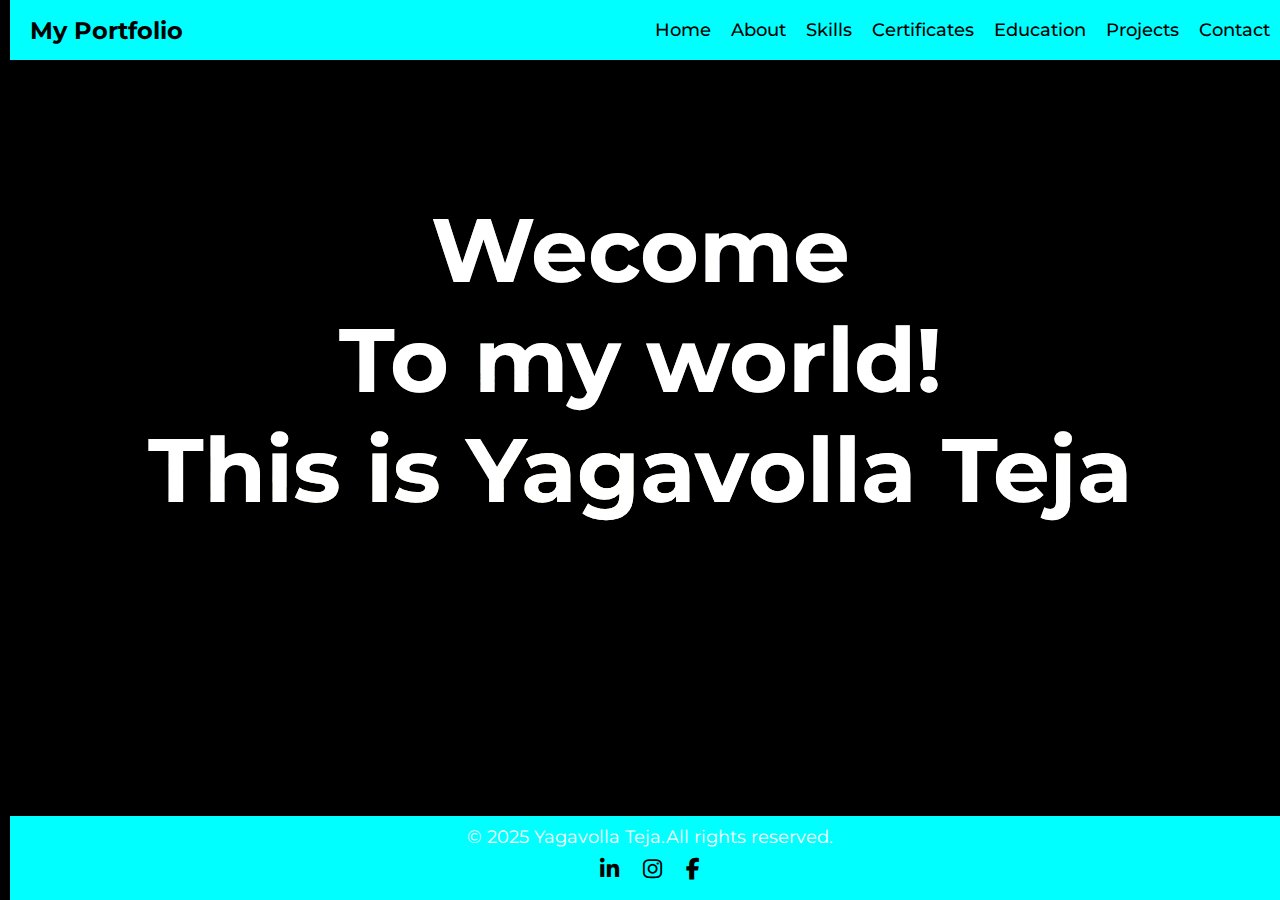
<file: index.html>
<!DOCTYPE html>
<html lang="en">
<head>
    <meta charset="UTF-8">
    <meta name="viewport" content="width=device-width, initial-scale=1.0">
    <link rel="icon" href="Assets/my_photo.jpg">
    <link rel="stylesheet" href="style.css">
    <link rel="stylesheet" href="https://cdnjs.cloudflare.com/ajax/libs/font-awesome/6.7.2/css/all.min.css" integrity="sha512-Evv84Mr4kqVGRNSgIGL/F/aIDqQb7xQ2vcrdIwxfjThSH8CSR7PBEakCr51Ck+w+/U6swU2Im1vVX0SVk9ABhg==" crossorigin="anonymous" referrerpolicy="no-referrer" />
    <link rel="preconnect" href="https://fonts.googleapis.com">
    <link rel="preconnect" href="https://fonts.gstatic.com" crossorigin>
    <link href="https://fonts.googleapis.com/css2?family=Montserrat:ital,wght@0,100..900;1,100..900&family=Quicksand:wght@300..700&display=swap" rel="stylesheet">
    <link rel="stylesheet" href="https://cdnjs.cloudflare.com/ajax/libs/font-awesome/6.7.2/css/all.min.css" integrity="sha512-Evv84Mr4kqVGRNSgIGL/F/aIDqQb7xQ2vcrdIwxfjThSH8CSR7PBEakCr51Ck+w+/U6swU2Im1vVX0SVk9ABhg==" crossorigin="anonymous" referrerpolicy="no-referrer" />
    <title>New Portfolio</title>
</head>
<body>
    <!-- Navigation Bar -->
    <nav class="container">
        <label class="logo">My Portfolio</label>
        <input type="checkbox" class="check" id="check">
        <label for="check" class="menu-option" id="check-icon"><i class="fa-solid fa-bars"></i></label>
            <ul class="menu-details">
                <li class="home-nav"><a href="index.html" target="_parent">Home</a></li>
                <li><a href="about.html" target="_parent">About</a></li>
                <li><a href="skill.html" target="_parent">Skills</a></li>
                <li><a href="certificates.html" target="_parent">Certificates</a></li>
                <li><a href="Education.html">Education</a></li>
                <li><a href="projects.html">Projects</a></li>
                <li><a href="contact.html">Contact</a></li>
            </ul>
    </nav>
    <!-- Main Page -->
    <section class="home">
        <h1 class="home_head" id="heading">Wecome <br>To my world!<br>This is Yagavolla Teja</h1>
    </section>
    <footer>
        <p>&copy; 2025 Yagavolla Teja.All rights reserved.</p>
        <div class="social-media">
            <a href="https://www.linkedin.com/in/yagavolla-teja-bb7b11293"><i class="fa-brands fa-linkedin-in"></i></a>
            <a href="https://www.instagram.com/tejesh_royal_143?igsh=bjMwYjVwenppc2l5"><i class="fa-brands fa-instagram"></i></a>
            <a href="https://www.facebook.com/share/15bmQJQtwC/?mibextid=qi2Omg"><i class="fa-brands fa-facebook-f"></i></a>
            <!-- <a href="https:yagavollateja@gmail.com"><i class="fa-solid fa-envelope"></i></a> -->
        </div>
    </footer>
    
<!-- <script src="script.js"></script> -->
</body>
</html>
</file>
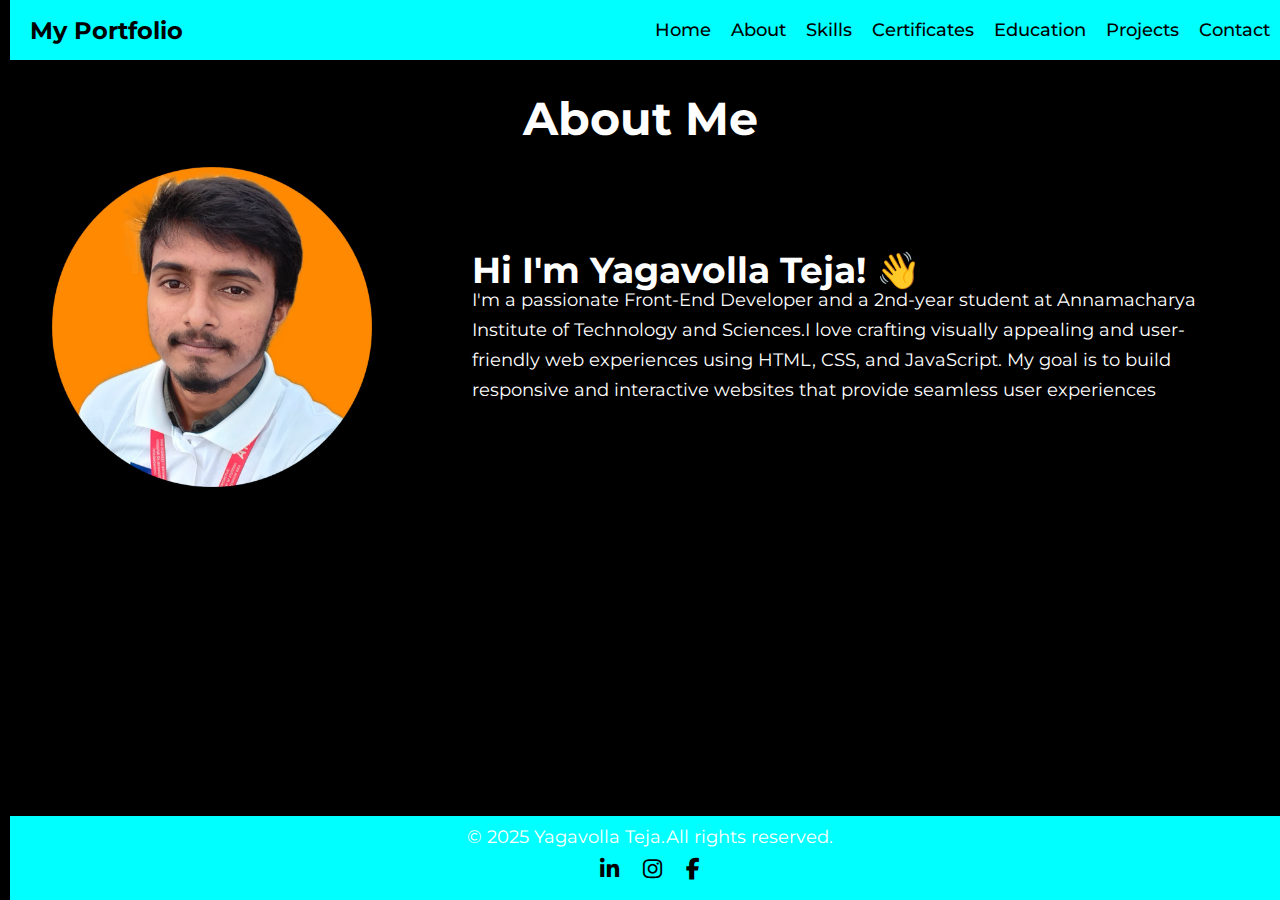
<file: about.html>
<!DOCTYPE html>
<html lang="en">
<head>
    <meta charset="UTF-8">
    <meta name="viewport" content="width=device-width, initial-scale=1.0">
    <link rel="icon" href="Assets/my_photo.jpg">
    <link rel="stylesheet" href="style.css">
    <link rel="stylesheet" href="about.css">
    <link rel="stylesheet" href="https://cdnjs.cloudflare.com/ajax/libs/font-awesome/6.7.2/css/all.min.css" integrity="sha512-Evv84Mr4kqVGRNSgIGL/F/aIDqQb7xQ2vcrdIwxfjThSH8CSR7PBEakCr51Ck+w+/U6swU2Im1vVX0SVk9ABhg==" crossorigin="anonymous" referrerpolicy="no-referrer" />
    <link rel="preconnect" href="https://fonts.googleapis.com">
    <link rel="preconnect" href="https://fonts.gstatic.com" crossorigin>
    <link href="https://fonts.googleapis.com/css2?family=Montserrat:ital,wght@0,100..900;1,100..900&family=Quicksand:wght@300..700&display=swap" rel="stylesheet">
    <link rel="stylesheet" href="https://cdnjs.cloudflare.com/ajax/libs/font-awesome/6.7.2/css/all.min.css" integrity="sha512-Evv84Mr4kqVGRNSgIGL/F/aIDqQb7xQ2vcrdIwxfjThSH8CSR7PBEakCr51Ck+w+/U6swU2Im1vVX0SVk9ABhg==" crossorigin="anonymous" referrerpolicy="no-referrer" />
    <title>about me</title>
</head>
<body>
    <!-- Navigation Bar -->
    <nav class="container">
        <label class="logo">My Portfolio</label>
        <input type="checkbox" class="check" id="check">
        <label for="check" class="menu-option" id="check-icon"><i class="fa-solid fa-bars"></i></label>
        <ul class="menu-details">
            <li class="home-nav"><a href="index.html">Home</a></li>
            <li><a href="about.html" target="_parent">About</a></li>
            <li><a href="skill.html">Skills</a></li>
            <li><a href="certificates.html" target="_parent">Certificates</a></li>
            <li><a href="Education.html">Education</a></li>
            <li><a href="project.html">Projects</a></li>
            <li><a href="contact.html">Contact</a></li>
        </ul>
    </nav>
    <h2 class="abt">About Me</h2>
    <div class="hidden" id="introduction">
        <div class="photo">
            <img src="Assets/my_photo.jpg" class="my_photo" alt="My_photo">
        </div>
        <div class="about">
            <h1>Hi I'm Yagavolla Teja! 👋</h1>
            <p>I'm a passionate Front-End Developer and a 2nd-year student at Annamacharya Institute of Technology and Sciences.I love crafting visually appealing and user-friendly web experiences using HTML, CSS, and JavaScript. My goal is to build responsive and interactive websites that provide seamless user experiences</p>
        </div>
    </div>
    <footer>
        <p>&copy; 2025 Yagavolla Teja.All rights reserved.</p>
        <div class="social-media">
            <a href="https://www.linkedin.com/in/yagavolla-teja-bb7b11293"><i class="fa-brands fa-linkedin-in"></i></a>
            <a href="https://www.instagram.com/tejesh_royal_143?igsh=bjMwYjVwenppc2l5"><i class="fa-brands fa-instagram"></i></a>
            <a href="https://www.facebook.com/share/15bmQJQtwC/?mibextid=qi2Omg"><i class="fa-brands fa-facebook-f"></i></a>
        </div>
    </footer>
</body>
</html>
</file>
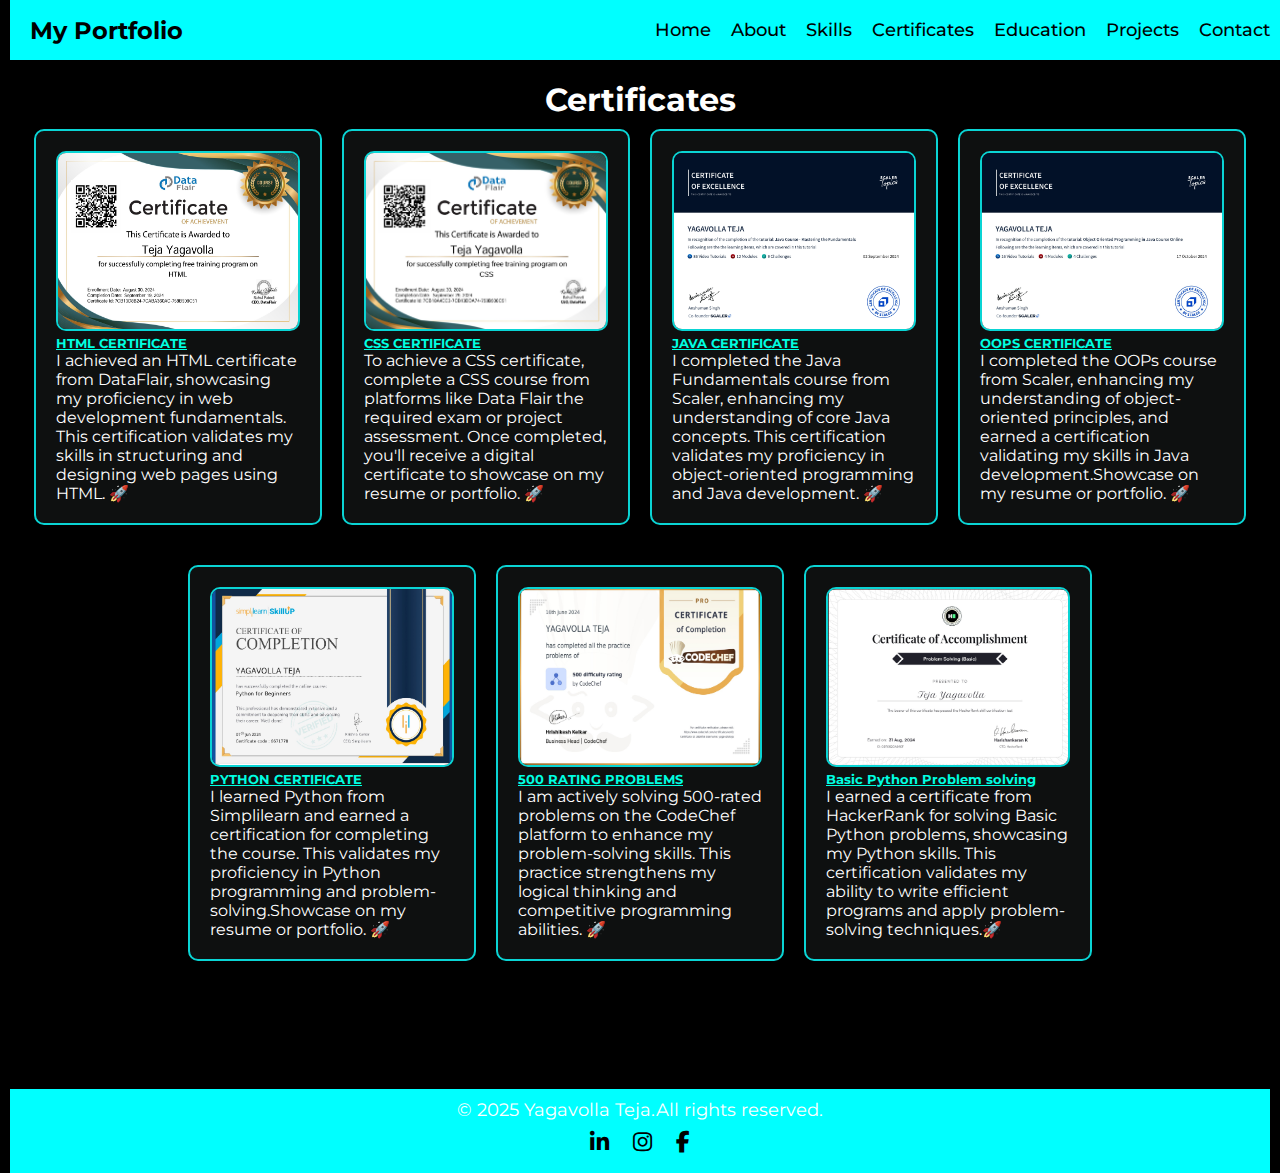
<file: certificates.html>
<!DOCTYPE html>
<html lang="en">
<head>
    <meta charset="UTF-8">
    <meta name="viewport" content="width=device-width, initial-scale=1.0">
    <link rel="icon" href="Assets/my_photo.jpg">
    <link rel="stylesheet" href="style.css">
    <link rel="stylesheet" href="certificates.css">
    <link rel="stylesheet" href="https://cdnjs.cloudflare.com/ajax/libs/font-awesome/6.7.2/css/all.min.css" integrity="sha512-Evv84Mr4kqVGRNSgIGL/F/aIDqQb7xQ2vcrdIwxfjThSH8CSR7PBEakCr51Ck+w+/U6swU2Im1vVX0SVk9ABhg==" crossorigin="anonymous" referrerpolicy="no-referrer" />
    <link rel="preconnect" href="https://fonts.googleapis.com">
    <link rel="preconnect" href="https://fonts.gstatic.com" crossorigin>
    <link href="https://fonts.googleapis.com/css2?family=Montserrat:ital,wght@0,100..900;1,100..900&family=Quicksand:wght@300..700&display=swap" rel="stylesheet">
    <link rel="stylesheet" href="https://cdnjs.cloudflare.com/ajax/libs/font-awesome/6.7.2/css/all.min.css" integrity="sha512-Evv84Mr4kqVGRNSgIGL/F/aIDqQb7xQ2vcrdIwxfjThSH8CSR7PBEakCr51Ck+w+/U6swU2Im1vVX0SVk9ABhg==" crossorigin="anonymous" referrerpolicy="no-referrer" />
    <title>Certificates</title>
</head>
<body>
    <!-- Navigation Bar -->
    <nav class="container">
        <label class="logo">My Portfolio</label>
        <input type="checkbox" class="check" id="check">
        <label for="check" class="menu-option" id="check-icon"><i class="fa-solid fa-bars"></i></label>
            <ul class="menu-details">
                <li class="home-nav"><a href="index.html" target="_parent">Home</a></li>
                <li><a href="about.html" target="_parent">About</a></li>
                <li><a href="skill.html" target="_parent">Skills</a></li>
                <li><a href="certificates.html" target="_parent">Certificates</a></li>
                <li><a href="Education.html">Education</a></li>
                <li><a href="projects.html">Projects</a></li>
                <li><a href="contact.html">Contact</a></li>
            </ul>
    </nav>
    <h1 class="certify">Certificates</h1>
    <!-- Main Page -->
    <section class="home">
        <div class="card" style="width: 18rem;">
            <img src="Assets/HTML_certificate.jpg" class="card-img-top" alt="HTML_certificate">
            <div class="card-body">
              <h5 class="card-title">HTML CERTIFICATE</h5>
              <p class="card-text">I achieved an HTML certificate from DataFlair, showcasing my proficiency in web development fundamentals. This certification validates my skills in structuring and designing web pages using HTML. 🚀</p>
            </div>
          </div>
          <div class="card" style="width: 18rem;">
            <img src="Assets/css_certificate.jpg" class="card-img-top" alt="CSS_certificate">
            <div class="card-body">
              <h5 class="card-title">CSS CERTIFICATE</h5>
              <p class="card-text">To achieve a CSS certificate, complete a CSS course from platforms like Data Flair the required exam or project assessment. Once completed, you'll receive a digital certificate to showcase on my resume or portfolio. 🚀</p>
            </div>
          </div>
          <div class="card" style="width: 18rem;">
            <img src="Assets/java_fundamentals Certificate.jpg" class="card-img-top" alt="JAVA_certificate">
            <div class="card-body">
              <h5 class="card-title">JAVA CERTIFICATE</h5>
              <p class="card-text">I completed the Java Fundamentals course from Scaler, enhancing my understanding of core Java concepts. This certification validates my proficiency in object-oriented programming and Java development. 🚀</p>
            </div>
          </div>
          <div class="card" style="width: 18rem;">
            <img src="Assets/OOPS Certificate_Scaller.jpg" class="card-img-top" alt="OOPS_certificate">
            <div class="card-body">
              <h5 class="card-title">OOPS CERTIFICATE</h5>
              <p class="card-text">I completed the OOPs course from Scaler, enhancing my understanding of object-oriented principles, and earned a certification validating my skills in Java development.Showcase on my resume or portfolio. 🚀</p>
            </div>
          </div>
          <div class="card" style="width: 18rem;">
            <img src="Assets/python_certificate.jpg" class="card-img-top" alt="css_certificate">
            <div class="card-body">
              <h5 class="card-title">PYTHON CERTIFICATE</h5>
              <p class="card-text">I learned Python from Simplilearn and earned a certification for completing the course. This validates my proficiency in Python programming and problem-solving.Showcase on my resume or portfolio. 🚀</p>
            </div>
          </div>
          <div class="card" style="width: 18rem;">
            <img src="Assets/problem_solving.jpg" class="card-img-top" alt="css_certificate">
            <div class="card-body">
              <h5 class="card-title">500 RATING PROBLEMS</h5>
              <p class="card-text">I am actively solving 500-rated problems on the CodeChef platform to enhance my problem-solving skills. This practice strengthens my logical thinking and competitive programming abilities. 🚀</p>
            </div>
          </div>
          <div class="card" style="width: 18rem;">
            <img src="Assets/python_basicProblem.jpg" class="card-img-top" alt="css_certificate">
            <div class="card-body">
              <h5 class="card-title">Basic Python Problem solving</h5>
              <p class="card-text">I earned a certificate from HackerRank for solving Basic Python problems, showcasing my Python skills. This certification validates my ability to write efficient programs and apply problem-solving techniques.🚀</p>
            </div>
          </div>
          <!-- <div class="card" style="width: 18rem;" id="last">
            <img src="Assets/css_certificate.jpg" class="card-img-top" alt="css_certificate">
            <div class="card-body">
              <h5 class="card-title">CSS CERTIFICATE</h5>
              <p class="card-text">To achieve a CSS certificate, complete a CSS course from platforms like Data Flair the required exam or project assessment. Once completed, you'll receive a digital certificate to showcase on your resume or portfolio. 🚀</p>
            </div>
          </div> -->
    </section>
    <footer>
        <p>&copy; 2025 Yagavolla Teja.All rights reserved.</p>
        <div class="social-media">
            <a href="https://www.linkedin.com/in/yagavolla-teja-bb7b11293"><i class="fa-brands fa-linkedin-in"></i></a>
            <a href="https://www.instagram.com/tejesh_royal_143?igsh=bjMwYjVwenppc2l5"><i class="fa-brands fa-instagram"></i></a>
            <a href="https://www.facebook.com/share/15bmQJQtwC/?mibextid=qi2Omg"><i class="fa-brands fa-facebook-f"></i></a>
        </div>
    </footer>
    
<!-- <script src="script.js"></script> -->
</body>
</html>
</file>
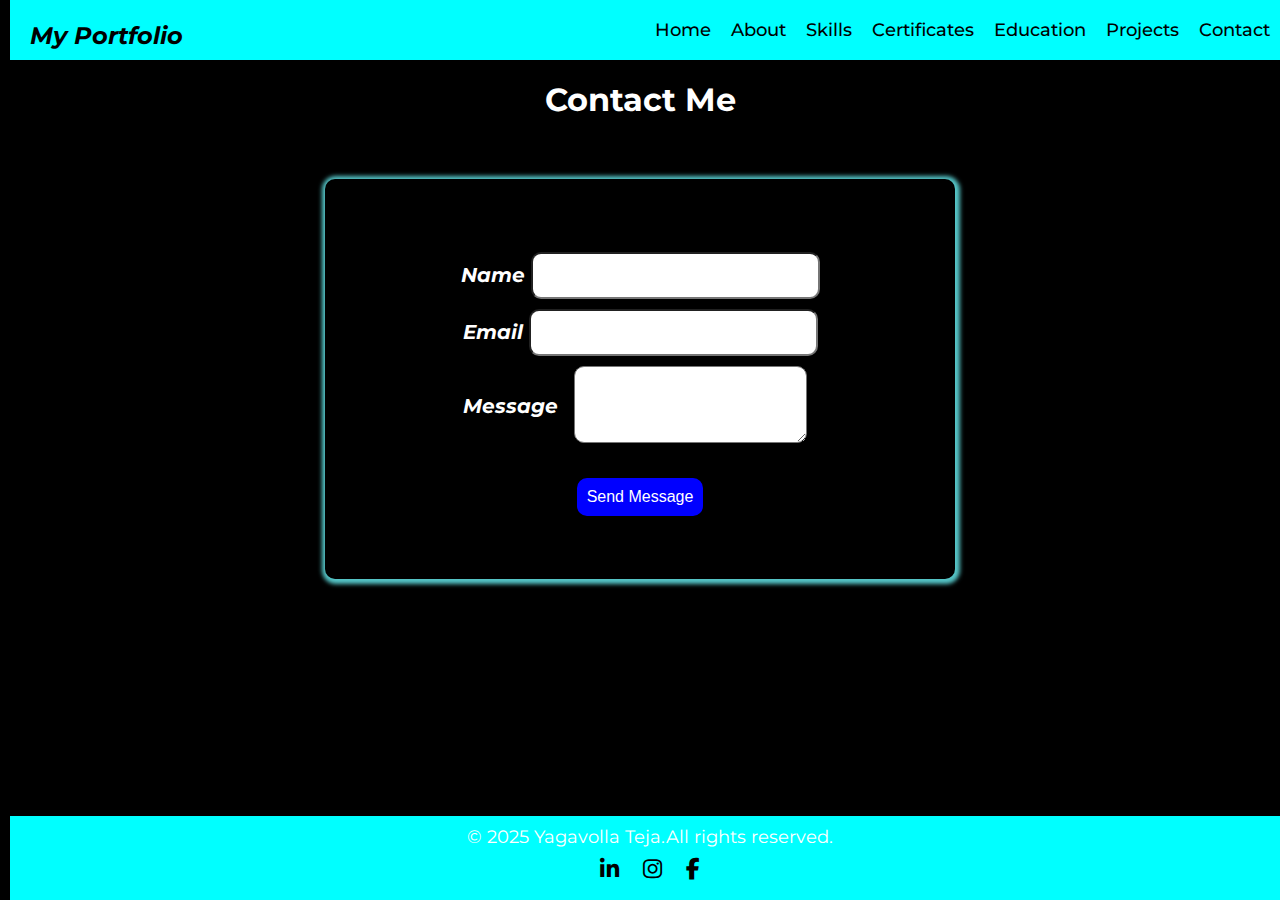
<file: contact.html>
<!DOCTYPE html>
<html lang="en">
<head>
    <meta charset="UTF-8">
    <meta name="viewport" content="width=device-width, initial-scale=1.0">
    <link rel="icon" href="Assets/my_photo.jpg">
    <link rel="stylesheet" href="style.css">
    <link rel="stylesheet" href="Contact.css">
    <link rel="stylesheet" href="https://cdnjs.cloudflare.com/ajax/libs/font-awesome/6.7.2/css/all.min.css" integrity="sha512-Evv84Mr4kqVGRNSgIGL/F/aIDqQb7xQ2vcrdIwxfjThSH8CSR7PBEakCr51Ck+w+/U6swU2Im1vVX0SVk9ABhg==" crossorigin="anonymous" referrerpolicy="no-referrer" />
    <link rel="preconnect" href="https://fonts.googleapis.com">
    <link rel="preconnect" href="https://fonts.gstatic.com" crossorigin>
    <link href="https://fonts.googleapis.com/css2?family=Montserrat:ital,wght@0,100..900;1,100..900&family=Quicksand:wght@300..700&display=swap" rel="stylesheet">
    <link rel="stylesheet" href="https://cdnjs.cloudflare.com/ajax/libs/font-awesome/6.7.2/css/all.min.css" integrity="sha512-Evv84Mr4kqVGRNSgIGL/F/aIDqQb7xQ2vcrdIwxfjThSH8CSR7PBEakCr51Ck+w+/U6swU2Im1vVX0SVk9ABhg==" crossorigin="anonymous" referrerpolicy="no-referrer" />
    <title>Certificates</title>
</head>
<body>
    <!-- Navigation Bar -->
    <nav class="container">
        <label class="logo">My Portfolio</label>
        <input type="checkbox" class="check" id="check">
        <label for="check" class="menu-option" id="check-icon"><i class="fa-solid fa-bars"></i></label>
            <ul class="menu-details">
                <li class="home-nav"><a href="index.html" target="_parent">Home</a></li>
                <li><a href="about.html" target="_parent">About</a></li>
                <li><a href="skill.html" target="_parent">Skills</a></li>
                <li><a href="certificates.html" target="_parent">Certificates</a></li>
                <li><a href="Education.html">Education</a></li>
                <li><a href="projects.html">Projects</a></li>
                <li><a href="contact.html">Contact</a></li>
            </ul>
    </nav>
    <!-- Contact Page -->
     <h1 class="contact">Contact Me</h1>
    <section class="home contact-container">
        <form action="" method="POST">
            <label for="name">Name </label>
            <input type="text" id="name" name="name" required>
            <br>
            <label for="email">Email </label>
            <input type="email" id="email" name="email" required>
            <br>
            <label for="message" class="msg">Message </label>
            <textarea id="message" name="message" rows="5" required></textarea>
            <br>
            <button type="submit">Send Message</button>
        </form>
    </section>
    <footer>
        <p>&copy; 2025 Yagavolla Teja.All rights reserved.</p>
        <div class="social-media">
            <a href="https://www.linkedin.com/in/yagavolla-teja-bb7b11293"><i class="fa-brands fa-linkedin-in"></i></a>
            <a href="https://www.instagram.com/tejesh_royal_143?igsh=bjMwYjVwenppc2l5"><i class="fa-brands fa-instagram"></i></a>
            <a href="https://www.facebook.com/share/15bmQJQtwC/?mibextid=qi2Omg"><i class="fa-brands fa-facebook-f"></i></a>
        </div>
    </footer>
    
<!-- <script src="script.js"></script> -->
</body>
</html>
</file>
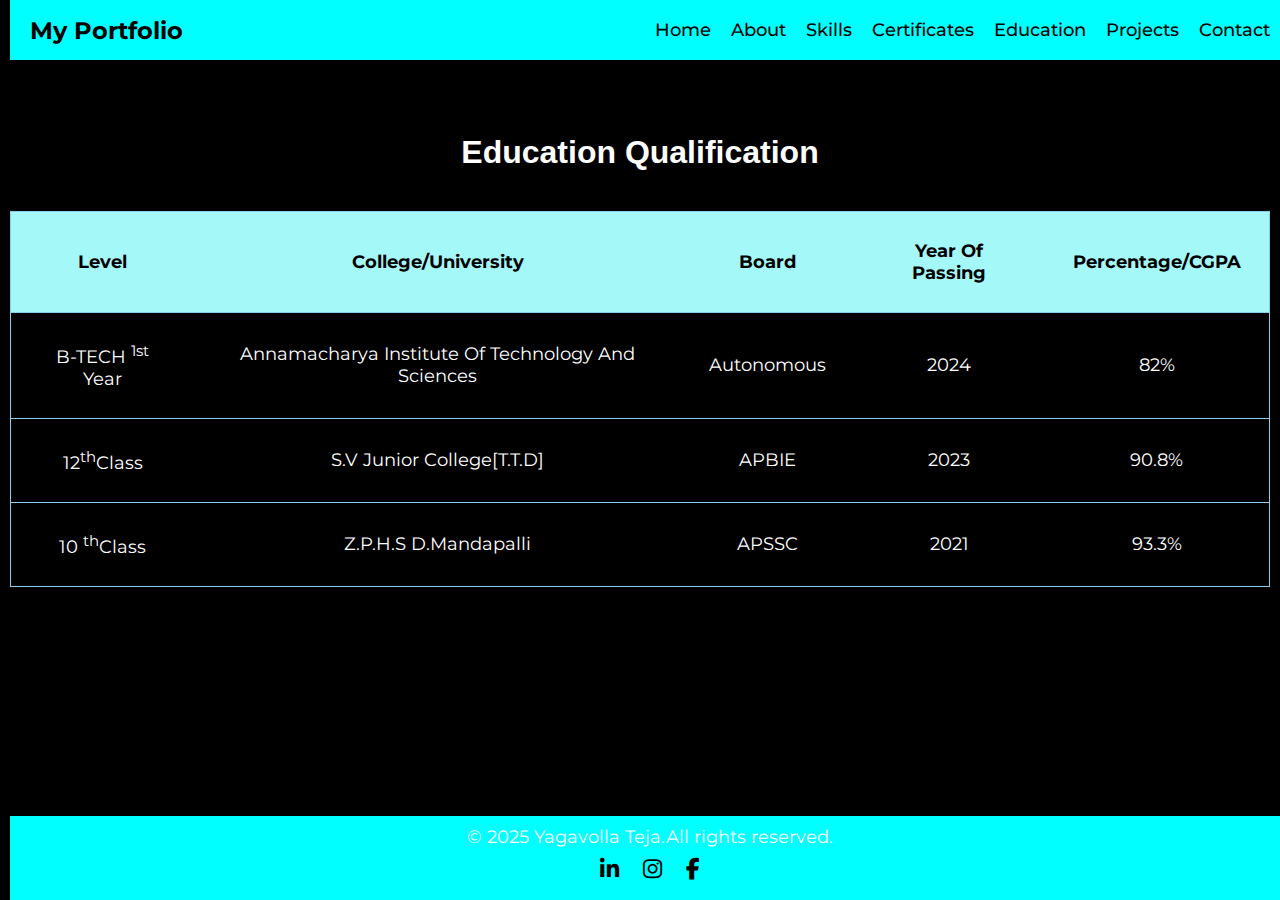
<file: Education.html>
<!DOCTYPE html>
<html lang="en">
<head>
    <meta charset="UTF-8">
    <meta name="viewport" content="width=device-width, initial-scale=1.0">
    <link rel="icon" href="Assets/my_photo.jpg">
    <link rel="stylesheet" href="style.css">
    <link rel="stylesheet" href="Education.css">
    <link rel="stylesheet" href="https://cdnjs.cloudflare.com/ajax/libs/font-awesome/6.7.2/css/all.min.css" integrity="sha512-Evv84Mr4kqVGRNSgIGL/F/aIDqQb7xQ2vcrdIwxfjThSH8CSR7PBEakCr51Ck+w+/U6swU2Im1vVX0SVk9ABhg==" crossorigin="anonymous" referrerpolicy="no-referrer" />
    <link rel="preconnect" href="https://fonts.googleapis.com">
    <link rel="preconnect" href="https://fonts.gstatic.com" crossorigin>
    <link href="https://fonts.googleapis.com/css2?family=Montserrat:ital,wght@0,100..900;1,100..900&family=Quicksand:wght@300..700&display=swap" rel="stylesheet">
    <link rel="stylesheet" href="https://cdnjs.cloudflare.com/ajax/libs/font-awesome/6.7.2/css/all.min.css" integrity="sha512-Evv84Mr4kqVGRNSgIGL/F/aIDqQb7xQ2vcrdIwxfjThSH8CSR7PBEakCr51Ck+w+/U6swU2Im1vVX0SVk9ABhg==" crossorigin="anonymous" referrerpolicy="no-referrer" />
    <title>Education</title>
</head>
<body>
    <!-- Navigation Bar -->
    <nav class="container">
        <label class="logo">My Portfolio</label>
        <input type="checkbox" class="check" id="check">
        <label for="check" class="menu-option" id="check-icon"><i class="fa-solid fa-bars"></i></label>
            <ul class="menu-details">
                <li class="home-nav"><a href="index.html" target="_parent">Home</a></li>
                <li><a href="about.html" target="_parent">About</a></li>
                <li><a href="skill.html" target="_parent">Skills</a></li>
                <li><a href="certificates.html" target="_parent">Certificates</a></li>
                <li><a href="Education.html">Education</a></li>
                <li><a href="projects.html">Projects</a></li>
                <li><a href="contact.html">Contact</a></li>
            </ul>
    </nav>
    <!-- Main Page -->
    <section class="home">
        <table>
            <caption>Education Qualification</caption>
            <tr>
                <th>Level</th>
                <th>College/University</th>
                <th>Board</th>
                <th>Year Of Passing</th>
                <th>Percentage/CGPA</th>
            </tr>
            <tr>
                <td>B-TECH <sup>1st</sup> Year</td>
                <td>Annamacharya Institute Of Technology And Sciences</td>
                <td>Autonomous</td>
                <td>2024</td>
                <td>82%</td>
            </tr>
            <tr>
                <td>12<sup>th</sup>Class</td>
                <td>S.V Junior College[T.T.D]</td>
                <td>APBIE</td>
                <td>2023</td>
                <td>90.8%</td>
            </tr>
            <tr>
                <td>10 <sup>th</sup>Class</td>
                <td>Z.P.H.S D.Mandapalli</td>
                <td>APSSC</td>
                <td>2021</td>
                <td>93.3%</td>
            </tr>
        </table>

    </section>
    <footer>
        <p>&copy; 2025 Yagavolla Teja.All rights reserved.</p>
        <div class="social-media">
            <a href="https://www.linkedin.com/in/yagavolla-teja-bb7b11293"><i class="fa-brands fa-linkedin-in"></i></a>
            <a href="https://www.instagram.com/tejesh_royal_143?igsh=bjMwYjVwenppc2l5"><i class="fa-brands fa-instagram"></i></a>
            <a href="https://www.facebook.com/share/15bmQJQtwC/?mibextid=qi2Omg"><i class="fa-brands fa-facebook-f"></i></a>
        </div>
    </footer>
    
<!-- <script src="script.js"></script> -->
</body>
</html>
</file>
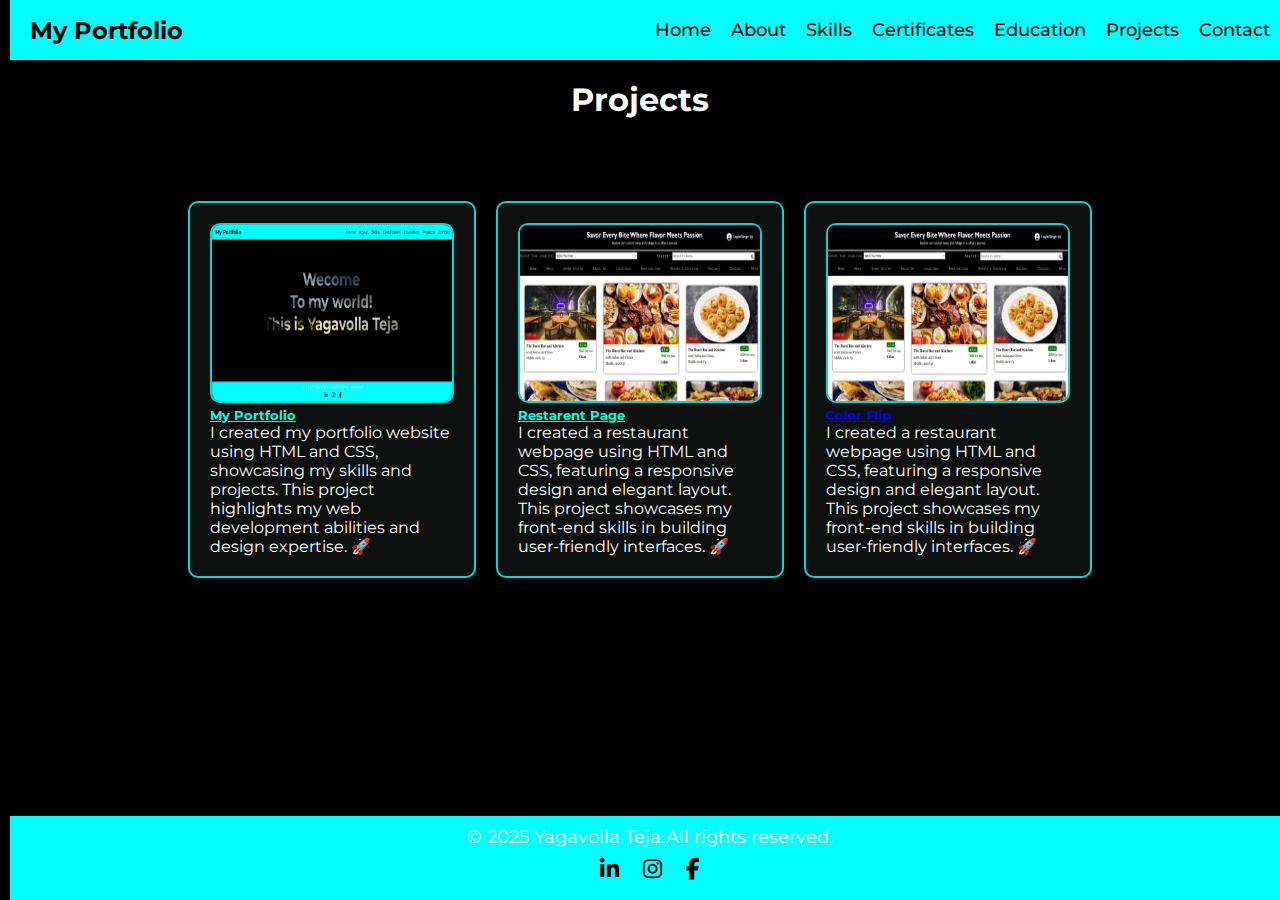
<file: projects.html>
<!DOCTYPE html>
<html lang="en">
<head>
    <meta charset="UTF-8">
    <meta name="viewport" content="width=device-width, initial-scale=1.0">
    <link rel="icon" href="Assets/my_photo.jpg">
    <link rel="stylesheet" href="projects.css">
    <link rel="stylesheet" href="style.css">
    <link rel="stylesheet" href="https://cdnjs.cloudflare.com/ajax/libs/font-awesome/6.7.2/css/all.min.css" integrity="sha512-Evv84Mr4kqVGRNSgIGL/F/aIDqQb7xQ2vcrdIwxfjThSH8CSR7PBEakCr51Ck+w+/U6swU2Im1vVX0SVk9ABhg==" crossorigin="anonymous" referrerpolicy="no-referrer" />
    <link rel="preconnect" href="https://fonts.googleapis.com">
    <link rel="preconnect" href="https://fonts.gstatic.com" crossorigin>
    <link href="https://fonts.googleapis.com/css2?family=Montserrat:ital,wght@0,100..900;1,100..900&family=Quicksand:wght@300..700&display=swap" rel="stylesheet">
    <link rel="stylesheet" href="https://cdnjs.cloudflare.com/ajax/libs/font-awesome/6.7.2/css/all.min.css" integrity="sha512-Evv84Mr4kqVGRNSgIGL/F/aIDqQb7xQ2vcrdIwxfjThSH8CSR7PBEakCr51Ck+w+/U6swU2Im1vVX0SVk9ABhg==" crossorigin="anonymous" referrerpolicy="no-referrer" />
    <title>Projects</title>
</head>
<body>
    <!-- Navigation Bar -->
    <nav class="container">
        <label class="logo">My Portfolio</label>
        <input type="checkbox" class="check" id="check">
        <label for="check" class="menu-option" id="check-icon"><i class="fa-solid fa-bars"></i></label>
            <ul class="menu-details">
                <li class="home-nav"><a href="index.html" target="_parent">Home</a></li>
                <li><a href="about.html" target="_parent">About</a></li>
                <li><a href="skill.html" target="_parent">Skills</a></li>
                <li><a href="certificates.html" target="_parent">Certificates</a></li>
                <li><a href="Education.html">Education</a></li>
                <li><a href="projects.html">Projects</a></li>
                <li><a href="contact.html">Contact</a></li>
            </ul>
    </nav>
    <!-- Main Page -->
     <h1 class="project">Projects</h1>
    <section class="home">
        <div class="card" style="width: 18rem;">
            <img src="Assets/portfolio.jpg" class="card-img-top" alt="My_Portfolio">
            <div class="card-body">
              <h5 class="card-title">My Portfolio</h5>
              <p class="card-text">I created my portfolio website using HTML and CSS, showcasing my skills and projects. This project highlights my web development abilities and design expertise. 🚀</p>
            </div>
          </div>
          <div class="card" style="width: 18rem;">
            <img src="Assets/restarent_page.jpg" class="card-img-top" alt="restarent_webpage">
            <div class="card-body">
              <h5 class="card-title">Restarent Page</h5>
              <p class="card-text">I created a restaurant webpage using HTML and CSS, featuring a responsive design and elegant layout. This project showcases my front-end skills in building user-friendly interfaces. 🚀</p>
            </div>
          </div>
          <div class="card" style="width: 18rem;">
            <img src="Assets/restarent_page.jpg" class="card-img-top" alt="restarent_webpage">
            <div class="card-body">
              <h5 class="card-title"><a href="ColorFlipper/index.html">Color Flip</a></h5>
              <p class="card-text">I created a restaurant webpage using HTML and CSS, featuring a responsive design and elegant layout. This project showcases my front-end skills in building user-friendly interfaces. 🚀</p>
            </div>
          </div>
    </section>
    <footer>
        <p>&copy; 2025 Yagavolla Teja.All rights reserved.</p>
        <div class="social-media">
            <a href="https://www.linkedin.com/in/yagavolla-teja-bb7b11293"><i class="fa-brands fa-linkedin-in"></i></a>
            <a href="https://www.instagram.com/tejesh_royal_143?igsh=bjMwYjVwenppc2l5"><i class="fa-brands fa-instagram"></i></a>
            <a href="https://www.facebook.com/share/15bmQJQtwC/?mibextid=qi2Omg"><i class="fa-brands fa-facebook-f"></i></a>
        </div>
    </footer>
    
<!-- <script src="script.js"></script> -->
</body>
</html>
</file>
<file: style.css>
/* Global Styles */
* {
    margin: 0;
    padding: 0;
    box-sizing: border-box;
}

body {
    font-family: "Montserrat", sans-serif;
    background-color: #000000;
    color: white;
    padding: 10px;
    text-align: center;
}

/* Navigation Bar */
.container {
    width: 100%;
    height: 60px;
    position: fixed;
    top: 0;
    background-color: #00ffff;
    display: flex;
    justify-content: space-between;
    align-items: center;
    padding: 0 20px;
}

.logo {
    font-size: 24px;
    font-weight: bold;
    color: black;
}

/* Navigation Menu */
.menu-details {
    display: flex;
    list-style: none;
    gap: 20px;
}

.menu-details li a {
    text-decoration: none;
    font-size: 18px;
    color: black;
    font-weight: 500;
    transition: 0.3s;
}

.menu-details li a:hover {
    background-color: #0ad4d4;
    padding: 5px 10px;
    border-radius: 5px;
}

/* Responsive Menu for Small Screens */
.menu-option i {
    font-size: 28px;
    display: none;
    cursor: pointer;
}

/* Hide Checkbox */
.check {
    display: none;
}

/* Mobile Navigation */
@media (max-width: 768px) {
    .menu-option i {
        display: block;
        position: relative;
        right: 20px;
    }

    .menu-details {
        position: fixed;
        top: 60px;
        left: -250px;
        width: 250px;
        height: 100vh;
        background-color: #00ffff;
        flex-direction: column;
        align-items: center;
        padding-top: 20px;
        transition: 0.4s ease-in-out;
    }

    .check:checked ~ .menu-details {
        left: 0;
    }
    .home h1{
        font-size: 30px;
    }
}

/* Main Section */
.home {
    margin-top: 80px;
    height: 60vh;
    display: flex;
    align-items: center;
    justify-content: center;
}

.home_head {
    font-size: 10vh;
    font-weight: bold;
    text-align: center;
    background-image: url(/Assets/text_bg.jpg);
    background-clip: text;
    background-size: cover;
    color: white;
}
/* Footer */
footer {
    margin-top: 20px;
    width: 100%;
    background-color: #00ffff;
    padding: 10px;
    position: absolute;
    bottom: 0;
    z-index: -1;
}

footer p {
    font-size: 18px;
}

footer i {
    font-size: 22px;
    margin: 10px;
    color: black;
    transition: 0.5s;
}

footer i:hover {
    color: white;
}
.text {
    font-size: 20px;
}
</file>
<file: about.css>
* {
    margin: 0;
    padding: 0;
    box-sizing: border-box;
}
.hidden{
    display: flex;
    justify-content: center;
    align-items: center;
    position: relative;
    top: 100px;
    font-size: 18px;
    z-index: -1;
}
.abt{
    position: relative;
    top: 80px;
    font-size: 46px;
}
.about{
    width: 60%;
    margin-left: 100px;
    text-align: left;
    line-height: 30px;
}
.photo img{
    width: 20rem;
    height: 20rem;
    z-index: -1;
}
@media(max-width:412px){
    body{
        max-width: 412px;
    }
    .hidden{
        display: block;
        position: relative;
        top: 100px;
    }
    .abt{
        position: relative;
        top: 80px;
        font-size: 26px;
        z-index: -1;
    }
    .about{
        width: 100%;
        margin: 0;
        text-align: center;
        margin-top: 20px;
        line-height: 30px;
    }
    .about h1{
        font-size: 20px;
    }
    .about p{
        line-height: 20px;
    }
    .photo img{
        width: 10rem;
        height: 10rem;
    }
}
</file>
<file: certificates.css>
.home{
    display: flex;
    flex-wrap: wrap;
    gap: 20px;
}
.container{
    z-index: 1;
}
.card{
    background-color: rgb(14, 16, 16);
    padding: 20px;
    border-radius: 10px;
    text-align: left;
    border: 2px solid #0ad4d4;
    margin-bottom: 20px;
}
.card img{
    position: relative;
    width: 100%;
    height: 20vh;
    border-radius: 10px;
    border: 2px solid #0ad4d4;
}
h5{
    color:rgb(0, 255, 225);
    text-decoration: underline;
}
.certify{
    position: relative;
    top: 70px;
}
footer{
    position: relative;
    top: 400px;
}
@media(max-width:412px){
    .home{
        display: block;
        grid-row-gap: 20px;
        margin-left: 50px;
    }
    footer{
        margin-top: 200px;
        position: fixed;
        top: 2500px;
    }
}
body {
    font-size: 16px;
}

@media (max-width: 1024px) {
    body {
        font-size: 14px;
    }
}

@media (max-width: 768px) {
    body {
        font-size: 12px;
    }
}

@media (max-width: 480px) {
    body {
        font-size: 10px;
    }
}
</file>
<file: Contact.css>
.contact-container{
    width: 50%;
    height: 400px;
    border-color: #18E0C0;
    border-radius: 10px;
    margin-left: 25%;
    margin-top: 130px;
    box-shadow: 1px 1px 4px 4px rgb(85, 198, 200);
}
input{
    margin-top: 10px;
    border-radius: 10px;
    font-size: 20px;
    padding: 10px;
}
textarea{
    margin-top: 10px;
    border-radius: 10px;
    width: 65%;
}
label{
    margin-top: 10px;
    font-size: 20px;
    font-style: italic;
    font-weight: bold;
}
.msg{
    position: relative;
    bottom: 30px;
    right: 10px;
    z-index: -1;
}
.contact-container button{
    margin-top: 30px;
    padding: 10px;
    border-radius: 10px;
    border: none;
    background-color:blue;
    color: white;
    font-size: 16px;
}
.contact-container button:hover{
    background-color: #00ffff;
    box-shadow: 1px 1px 4px 4px rgb(85, 198, 200);
    border: none;
}
.contact{
    position: relative;
    top: 70px;
}
body {
    font-size: 16px;
}

@media (max-width: 1024px) {

}

@media (max-width: 768px) {
    input{
        padding: 0;
        width: 50%;
        font-size: 14px;
    }
    label{
        font-size: 12px;
    }
    textarea{
        width: 30%;
    }
    .contact-container button{
        font-size: 14px;
    }
}

@media (max-width: 480px) {
    input{
        padding: 0;
        width: 50%;
        font-size: 14px;
    }
    h1{
        font-size: 16px;
        z-index: -1;
    }
    label{
        font-size: 12px;
    }
    textarea{
        width: 30%;
    }
    .contact-container button{
        font-size: 14px;
    }
}
</file>
<file: Education.css>
tr,td,th{
    padding: 1.75rem;
    font-size: 18px;
}
table{
    border-collapse: collapse
}
th{
    background-color: rgb(164, 248, 248);
    color: black;
}
tr{
    border:1px solid skyblue;
}
caption{
    margin-bottom: 40px;
    font-size: 2rem;
    font-weight: bold;
    font-family: Arial, Helvetica, sans-serif;
}
</file>
<file: projects.css>
.home{
    display: flex;
    flex-wrap: wrap;
    gap: 20px;
}
.container{
    z-index: 1;
}
.card{
    background-color: rgb(14, 16, 16);
    padding: 20px;
    border-radius: 10px;
    text-align: left;
    border: 2px solid #0ad4d4;
    margin-bottom: 20px;
}
.card img{
    position: relative;
    width: 100%;
    height: 20vh;
    border-radius: 10px;
    border: 2px solid #0ad4d4;
}
h5{
    color:rgb(0, 255, 225);
    text-decoration: underline;
}
.project{
    position: relative;
    top: 70px;
}
</file>
